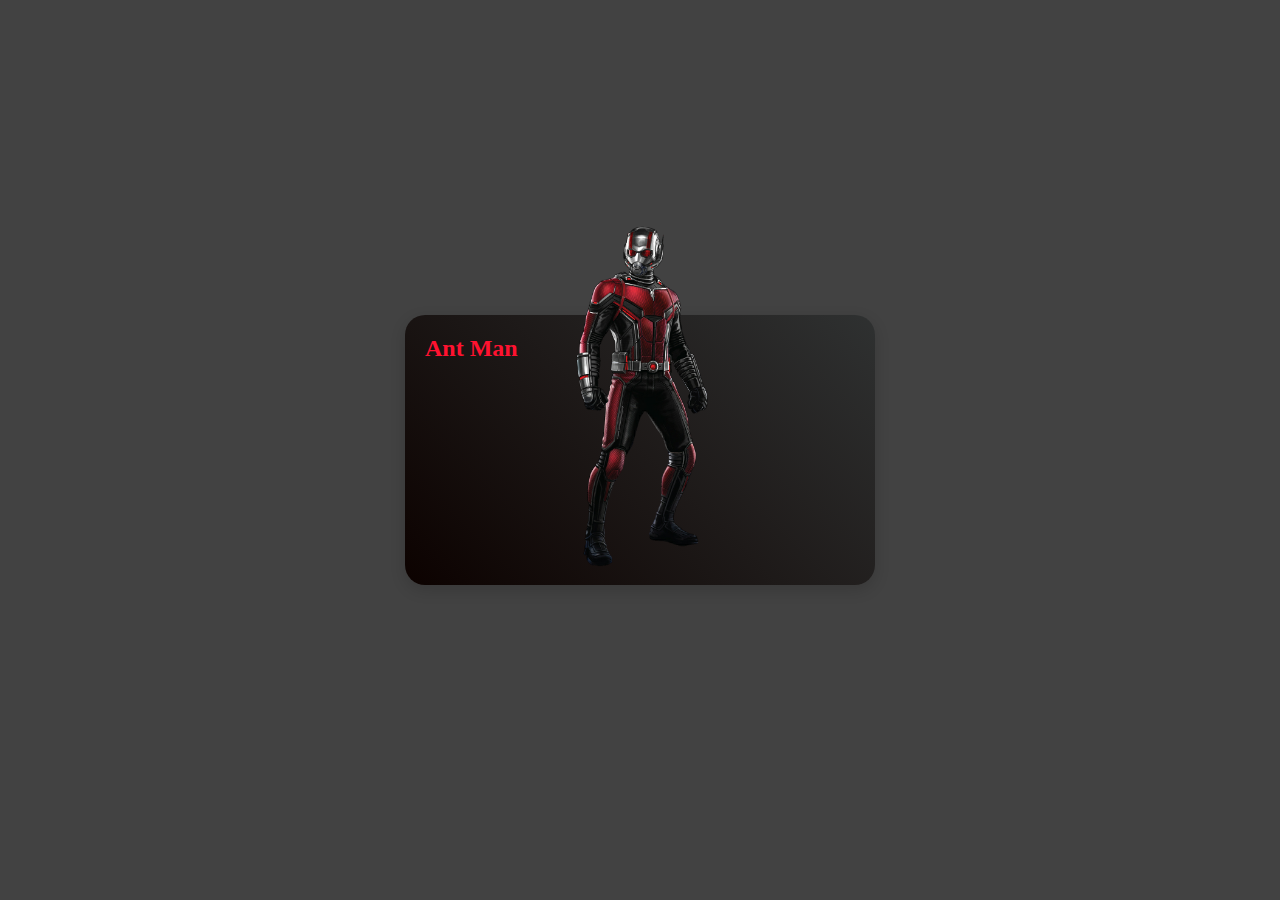
<file: Avengers/Ant man/index.html>
<!DOCTYPE html>
<html>
<head>
	<meta charset="utf-8">
	<title>Ant man</title>
	<meta http-equiv="X-UA-Compatible" content="IE=edge">
	<meta name="viewport" content="width=device-width, initial-scale=1.0">
	<link rel="stylesheet" type="text/css" href="style.css">
	<link rel="preconnect" href="https://fonts.googleapis.com">
<link rel="preconnect" href="https://fonts.gstatic.com" crossorigin>
<link href="https://fonts.googleapis.com/css2?family=Josefin+Sans:wght@100&display=swap" rel="stylesheet">
</head>
<body>

<div class="card">
	<div class="content">
		<h2>Ant Man</h2>
		<p>I'm gonna have to shrink between the molecules to get in there
		-Paul Rudd (Ant Man)</p>

		<a href="file:///C:/Users/dell/Desktop/Sublime%20Text/index/Avengers/iron%20man/index.html">Read More</a>
	</div>
	<img src="images/img.png" alt="Ant man">
</div>

</body>
</html>
</file>
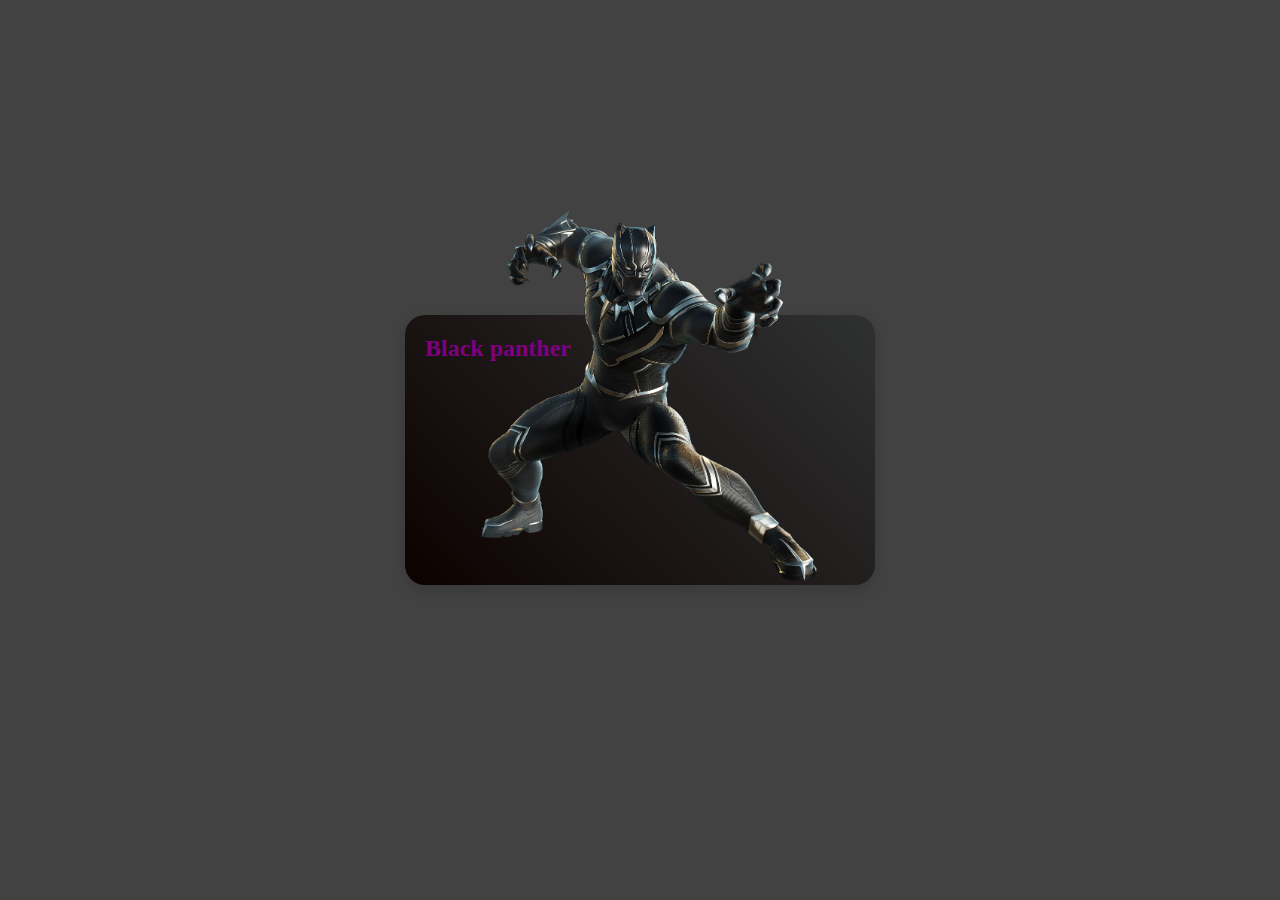
<file: Avengers/black panther/index.html>
<!DOCTYPE html>
<html>
<head>
	<meta charset="utf-8">
	<title>Black panther</title>
	<meta http-equiv="X-UA-Compatible" content="IE=edge">
	<meta name="viewport" content="width=device-width, initial-scale=1.0">
	<link rel="stylesheet" type="text/css" href="style.css">
	<link rel="preconnect" href="https://fonts.googleapis.com">
<link rel="preconnect" href="https://fonts.gstatic.com" crossorigin>
<link href="https://fonts.googleapis.com/css2?family=Josefin+Sans:wght@100&display=swap" rel="stylesheet">
</head>
<body>

<div class="card">
	<div class="content">
		<h2>Black panther</h2>
		<p>Black Panther centers around the crowning of T’Challa, an African prince, as king after his father’s death. -Chadwick Aaron Boseman (Black Panther)</p>

		<a href="C:\Users\dell\Desktop\Sublime Text\index\Avengers\Ant man\index.html">Read More</a>
	</div>
	<img src="images/img.png" alt="black panther">
</div>

</body>
</html>
</file>
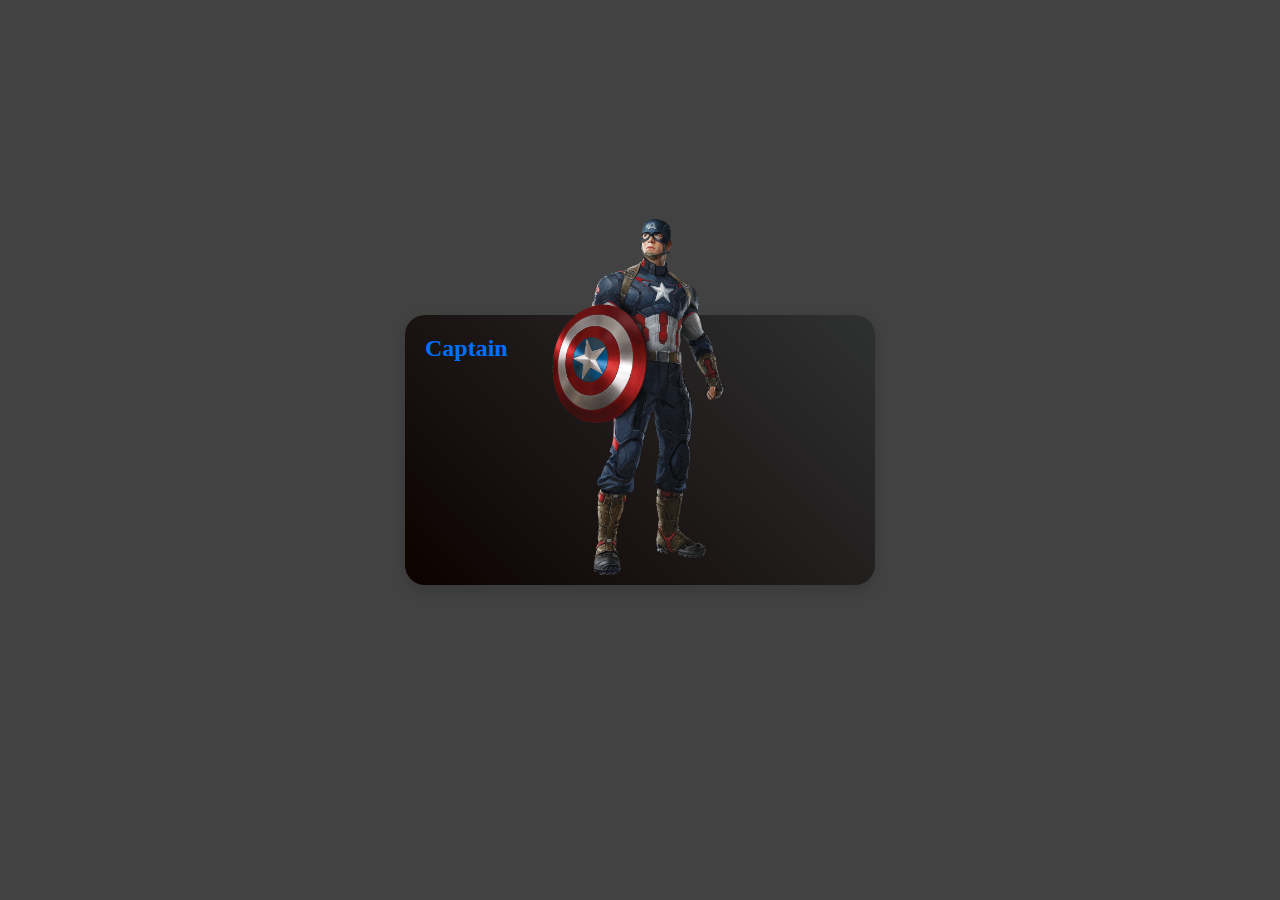
<file: Avengers/captain america/index.html>
<!DOCTYPE html>
<html>
<head>
	<meta charset="utf-8">
	<title>Captain america</title>
	<meta http-equiv="X-UA-Compatible" content="IE=edge">
	<meta name="viewport" content="width=device-width, initial-scale=1.0">
	<link rel="stylesheet" type="text/css" href="style.css">
	<link rel="preconnect" href="https://fonts.googleapis.com">
<link rel="preconnect" href="https://fonts.gstatic.com" crossorigin>
<link href="https://fonts.googleapis.com/css2?family=Josefin+Sans:wght@100&display=swap" rel="stylesheet">
</head>
<body>

<div class="card">
	<div class="content">
		<h2>Captain</h2>
		<p>I don't want to kill anyone, but I don't like bullies; I don't care where they're from." 
		- Christopher Robert Evans (Captain America)</p>

		<a href="file:///C:/Users/dell/Desktop/Sublime%20Text/index/Avengers/Hulk/index.html">Read More</a>
	</div>
	<img src="images/img.png" alt="Captain">
</div>

</body>
</html>
</file>
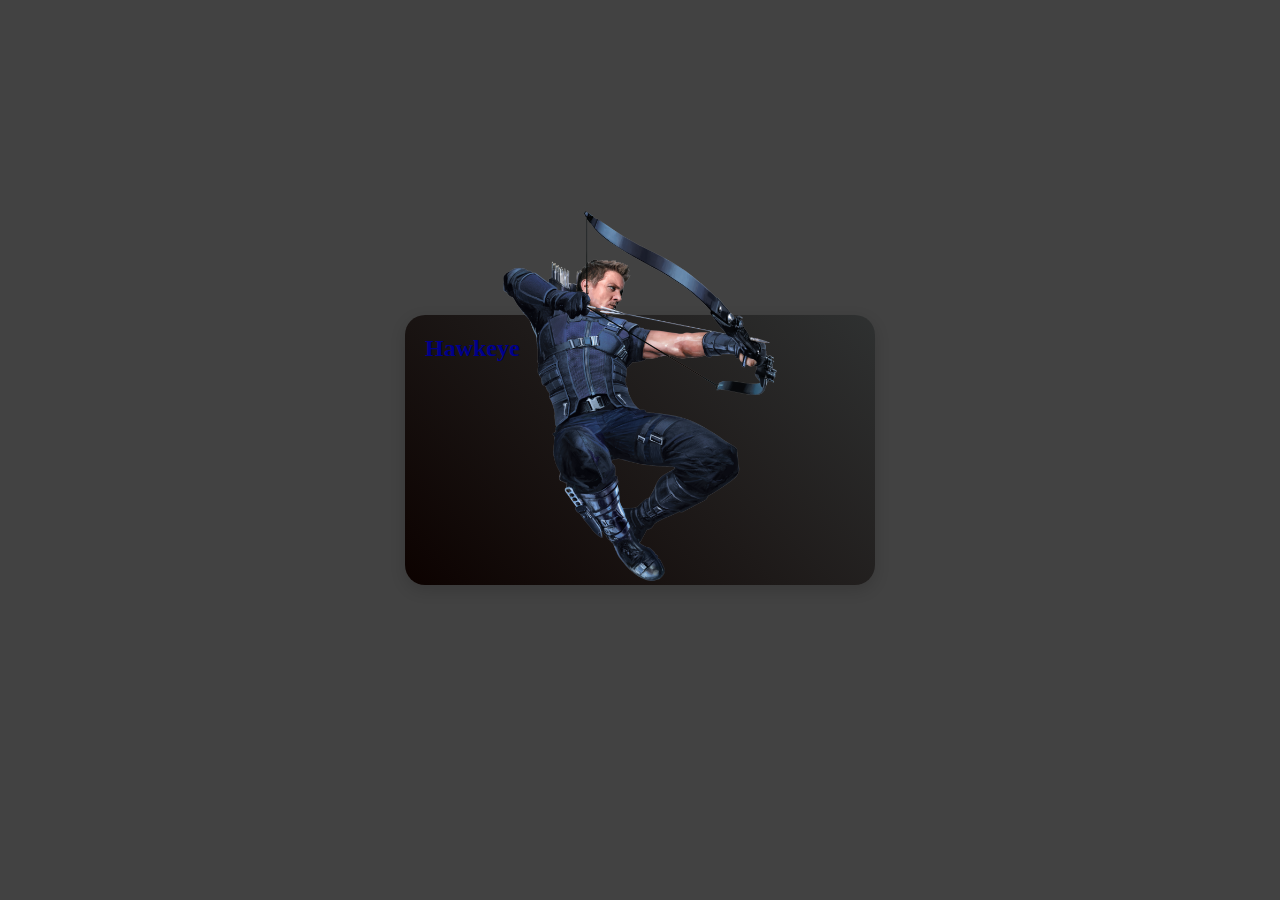
<file: Avengers/hawkaye/index.html>
<!DOCTYPE html>
<html>
<head>
	<meta charset="utf-8">
	<title>Hawkeye</title>
	<meta http-equiv="X-UA-Compatible" content="IE=edge">
	<meta name="viewport" content="width=device-width, initial-scale=1.0">
	<link rel="stylesheet" type="text/css" href="style.css">
	<link rel="preconnect" href="https://fonts.googleapis.com">
<link rel="preconnect" href="https://fonts.gstatic.com" crossorigin>
<link href="https://fonts.googleapis.com/css2?family=Josefin+Sans:wght@100&display=swap" rel="stylesheet">
</head>
<body>

<div class="card">
	<div class="content">
		<h2>Hawkeye</h2>
		<p>If I put an arrow through Loki's eye socket I'd sleep better, I suppose -Jeremy Renner (Hawkeye)</p>

		<a href="file:///C:/Users/dell/Desktop/Sublime%20Text/index/Avengers/spider%20man/index.html">Read More</a>
	</div>
	<img src="images/img.png" alt="Hawkeye">
</div>

</body>
</html>
</file>
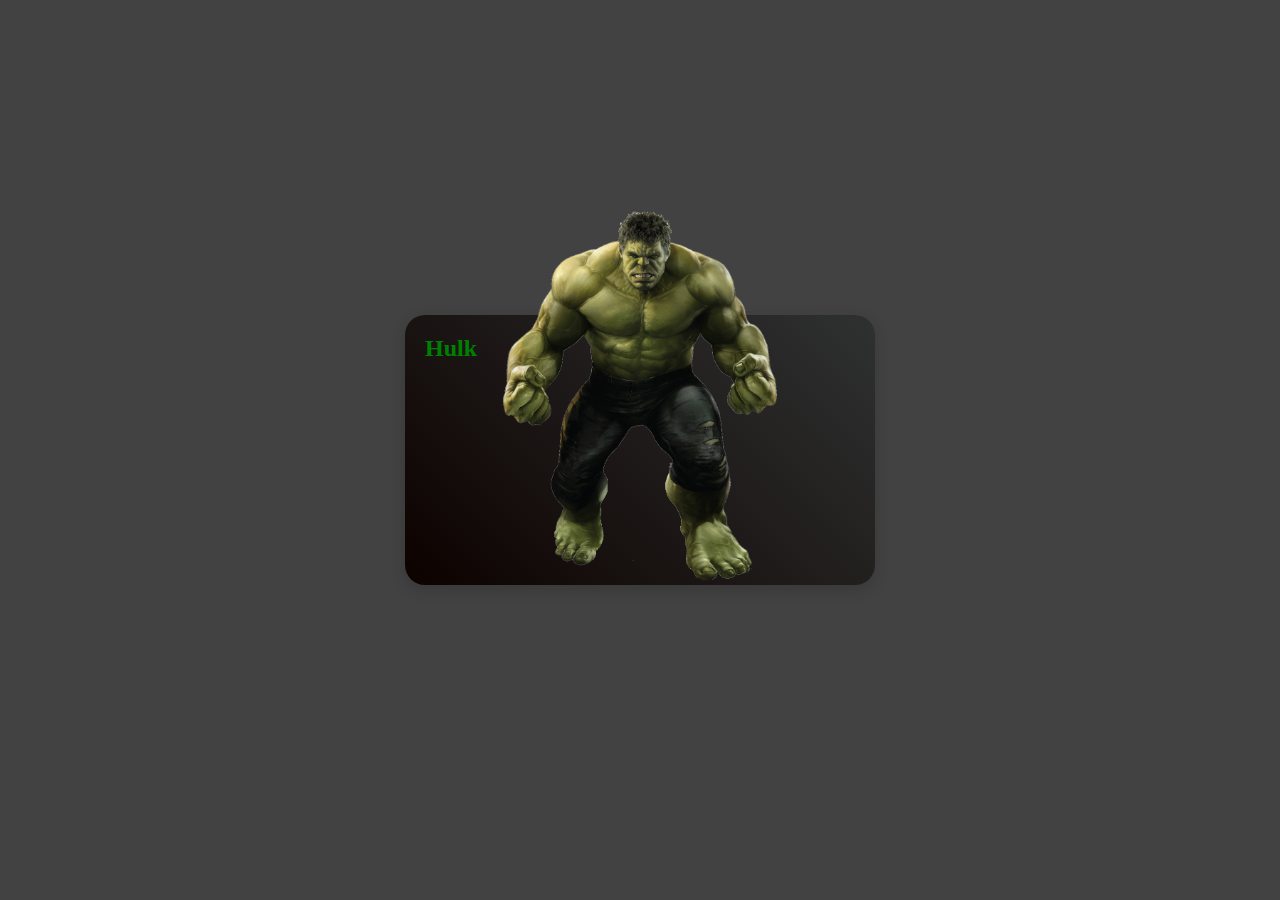
<file: Avengers/Hulk/index.html>
<!DOCTYPE html>
<html>
<head>
	<meta charset="utf-8">
	<title>Hulk</title>
	<meta http-equiv="X-UA-Compatible" content="IE=edge">
	<meta name="viewport" content="width=device-width, initial-scale=1.0">
	<link rel="stylesheet" type="text/css" href="style.css">
	<link rel="preconnect" href="https://fonts.googleapis.com">
<link rel="preconnect" href="https://fonts.gstatic.com" crossorigin>
<link href="https://fonts.googleapis.com/css2?family=Josefin+Sans:wght@100&display=swap" rel="stylesheet">
</head>
<body>

<div class="card">
	<div class="content">
		<h2>Hulk</h2>
		<p>One day when Bruce was working he was exposed to Gamma radiation. When he gets mad, he turns into the hulk
		 -Mark Ruffalo (Hulk)</p>

		<a href="file:///C:/Users/dell/Desktop/Sublime%20Text/index/Avengers/natasha/index.html">Read More</a>
	</div>
	<img src="images/img.png" alt="Hulk">
</div>

</body>
</html>
</file>
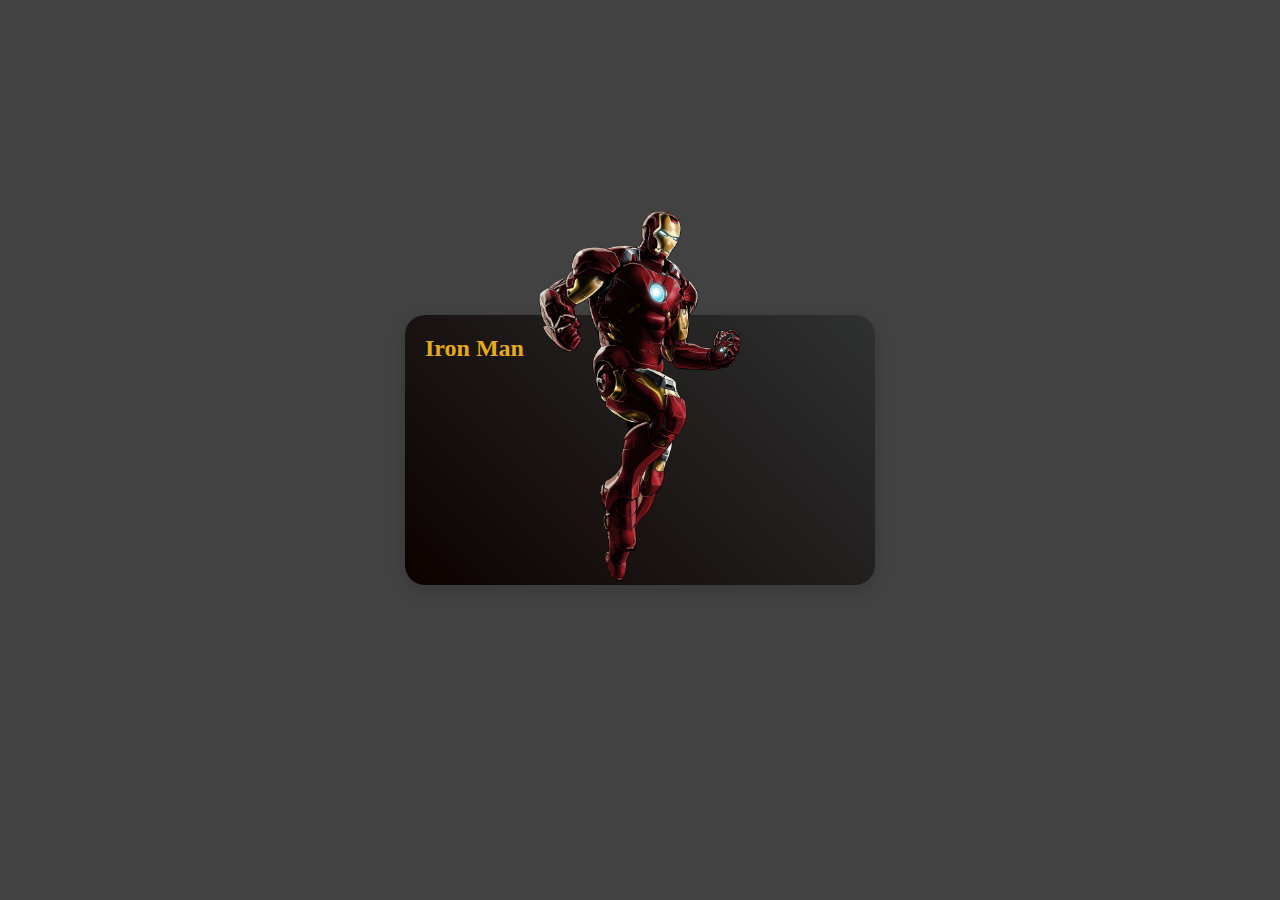
<file: Avengers/iron man/index.html>
<!DOCTYPE html>
<html>
<head>
	<meta charset="utf-8">
	<title>Iron man</title>
	<meta http-equiv="X-UA-Compatible" content="IE=edge">
	<meta name="viewport" content="width=device-width, initial-scale=1.0">
	<link rel="stylesheet" type="text/css" href="style.css">
	<link rel="preconnect" href="https://fonts.googleapis.com">
<link rel="preconnect" href="https://fonts.gstatic.com" crossorigin>
<link href="https://fonts.googleapis.com/css2?family=Josefin+Sans:wght@100&display=swap" rel="stylesheet">
</head>
<body>

<div class="card">
	<div class="content">
		<h2>Iron Man</h2>
		<p>Iron Man. That’s kind of catchy. It’s got a nice ring to it. I mean it’s not technically accurate. The suit’s a gold titanium alloy, but it’s kind of provocative, the imagery anyway.” 
		–Robert John Downey Jr (Iron Man)</p>

		<a href="file:///C:/Users/dell/Desktop/Sublime%20Text/index/Avengers/captain%20america/index.html">Read More</a>
	</div>
	<img src="images/img.png" alt="iron man">
</div>

</body>
</html>
</file>
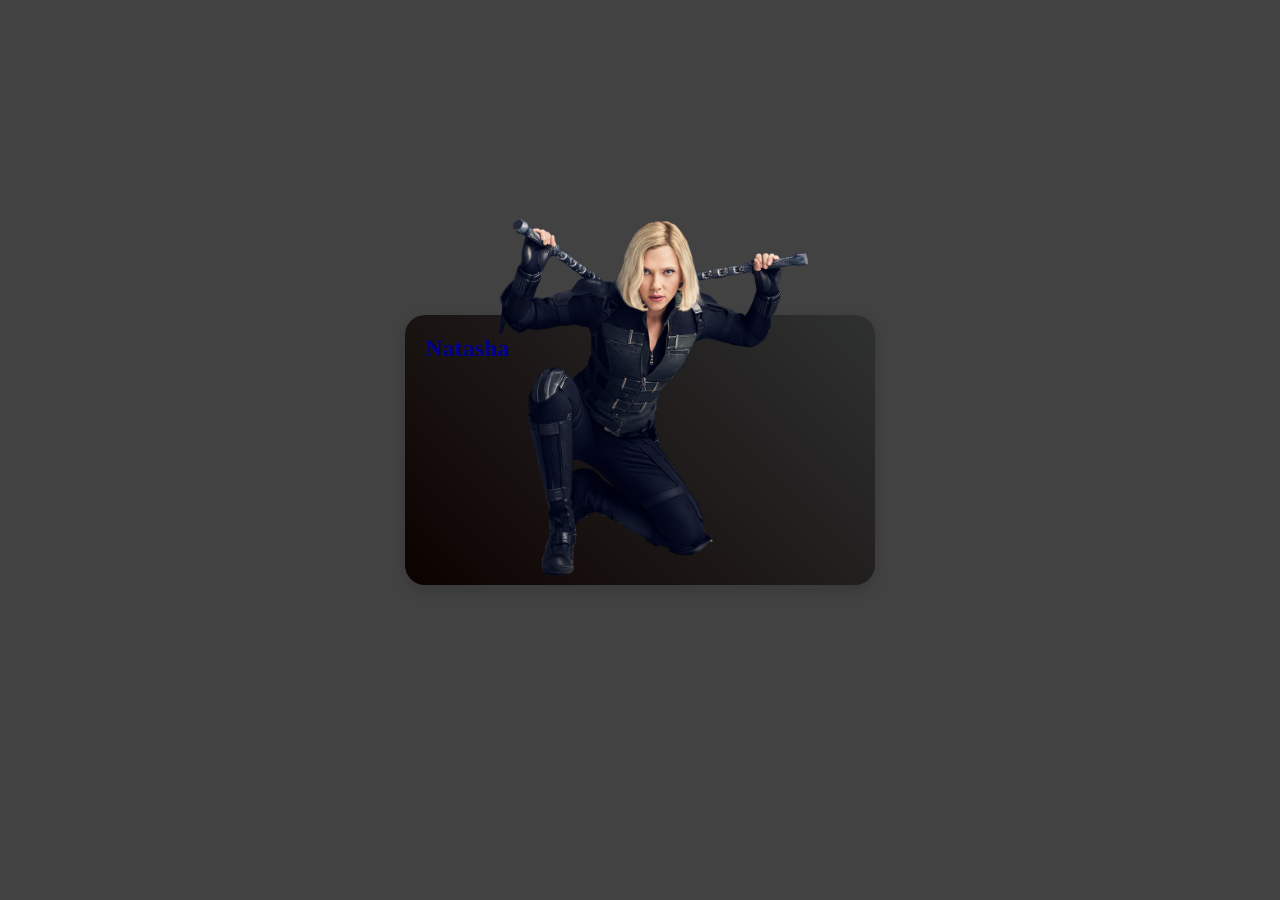
<file: Avengers/natasha/index.html>
<!DOCTYPE html>
<html>
<head>
	<meta charset="utf-8">
	<title>Natasha</title>
	<meta http-equiv="X-UA-Compatible" content="IE=edge">
	<meta name="viewport" content="width=device-width, initial-scale=1.0">
	<link rel="stylesheet" type="text/css" href="style.css">
	<link rel="preconnect" href="https://fonts.googleapis.com">
<link rel="preconnect" href="https://fonts.gstatic.com" crossorigin>
<link href="https://fonts.googleapis.com/css2?family=Josefin+Sans:wght@100&display=swap" rel="stylesheet">
</head>
<body>

<div class="card">
	<div class="content">
		<h2>Natasha</h2>
		<p>At Some Point, We All Have To Choose Between What The World Wants You To Be And Who You Are
		 -Natalia Alianovna (Black Widow)</p>

		<a href="C:\Users\dell\Desktop\Sublime Text\index\Avengers\hawkaye\index.html">Read More</a>
	</div>
	<img src="images/img.png" alt="natasha">
</div>

</body>
</html>
</file>
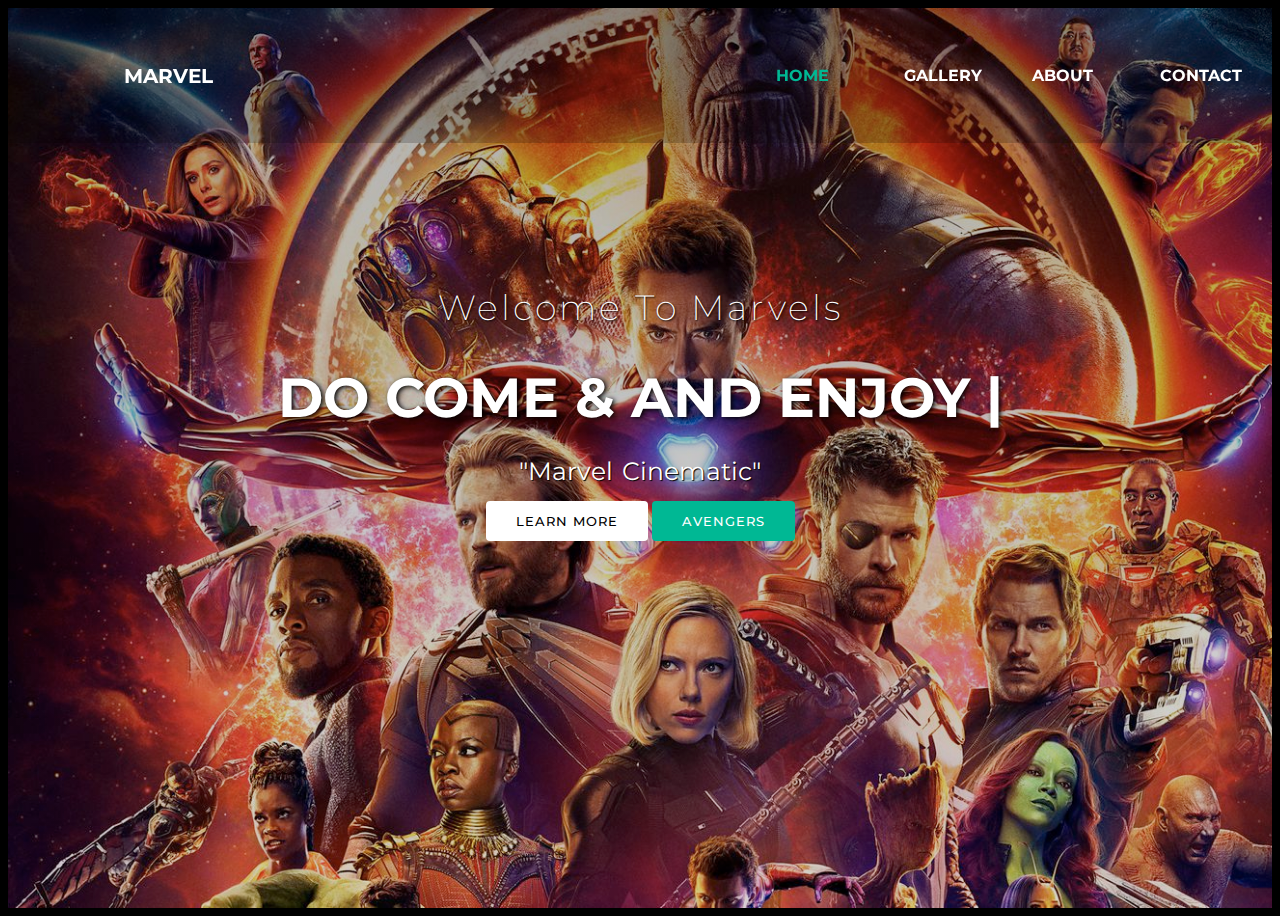
<file: Avengers/official page/index.html>
<!DOCTYPE html>
<html>
<head>
        <title>Avengers</title>
        <link rel="stylesheet" type="text/css" href="style.css">
       <link rel="preconnect" href="https://fonts.googleapis.com">
<link rel="preconnect" href="https://fonts.gstatic.com" crossorigin>
<link href="https://fonts.googleapis.com/css2?family=Montserrat:wght@200&display=swap" rel="stylesheet">
<link rel="stylesheet" href="https://cdnjs.cloudflare.com/ajax/libs/font-awesome/4.7.0/css/font-awesome.min.css">
</head>
<body>
        <header>

<nav>
        <div class="logo"> <h1 style="font-size: 20px;">Marvel</h1> </div>
        <div class="menu">
                <a href="#" target="_blank">Home</a>
                <a href="C:\Users\dell\Desktop\Sublime Text\index\Avengers\iron man\index.html" target="super">gallery</a>
                <a href="https://www.google.com/search?q=avengers+all+movies+see+all&rlz=1C1SQJL_enIN911IN911&sxsrf=ALeKk00tQAyw8N-7acuANzu0erwQb3-uVA%3A1626629868373&ei=7Gb0YMedFqqZ4-EPidie2AU&oq=avengers+all+movies+see+all&gs_lcp=Cgdnd3Mtd2l6EAMyBQghEKABMgUIIRCgAToHCCMQsAMQJzoHCAAQRxCwAzoKCC4QsAMQyAMQQzoCCAA6BggAEBYQHjoICCEQFhAdEB5KBQg4EgExSgQIQRgAUO4cWM00YNc2aAFwAngAgAHKAYgB3QqSAQUwLjguMZgBAKABAaoBB2d3cy13aXrIAQ7AAQE&sclient=gws-wiz&ved=0ahUKEwjHw_C7lO3xAhWqzDgGHQmsB1sQ4dUDCA8&uact=5" target="_blank">about</a>
                <a href="#" target="_blank">contact</a>
        </div>
</nav>

        <main>
                <section>
                        <h3>Welcome To Marvels</h3>
                        <h1>DO COME & AND ENJOY <span class="change_content"> </span> <span style="margin-top: -10px;"> | </span> </h1>
                        <p>"Marvel Cinematic"</p>
                        <a href="https://www.google.com/search?q=avengers+all+movies+see+all&rlz=1C1SQJL_enIN911IN911&sxsrf=ALeKk00tQAyw8N-7acuANzu0erwQb3-uVA%3A1626629868373&ei=7Gb0YMedFqqZ4-EPidie2AU&oq=avengers+all+movies+see+all&gs_lcp=Cgdnd3Mtd2l6EAMyBQghEKABMgUIIRCgAToHCCMQsAMQJzoHCAAQRxCwAzoKCC4QsAMQyAMQQzoCCAA6BggAEBYQHjoICCEQFhAdEB5KBQg4EgExSgQIQRgAUO4cWM00YNc2aAFwAngAgAHKAYgB3QqSAQUwLjguMZgBAKABAaoBB2d3cy13aXrIAQ7AAQE&sclient=gws-wiz&ved=0ahUKEwjHw_C7lO3xAhWqzDgGHQmsB1sQ4dUDCA8&uact=5" target="blur" class="btnone">learn more</a>
                        <a href="C:\Users\dell\Desktop\Sublime Text\index\Avengers\iron man\index.html" class="btntwo" target="blank">Avengers</a>
                </section>
        </main>


</header>
</file>
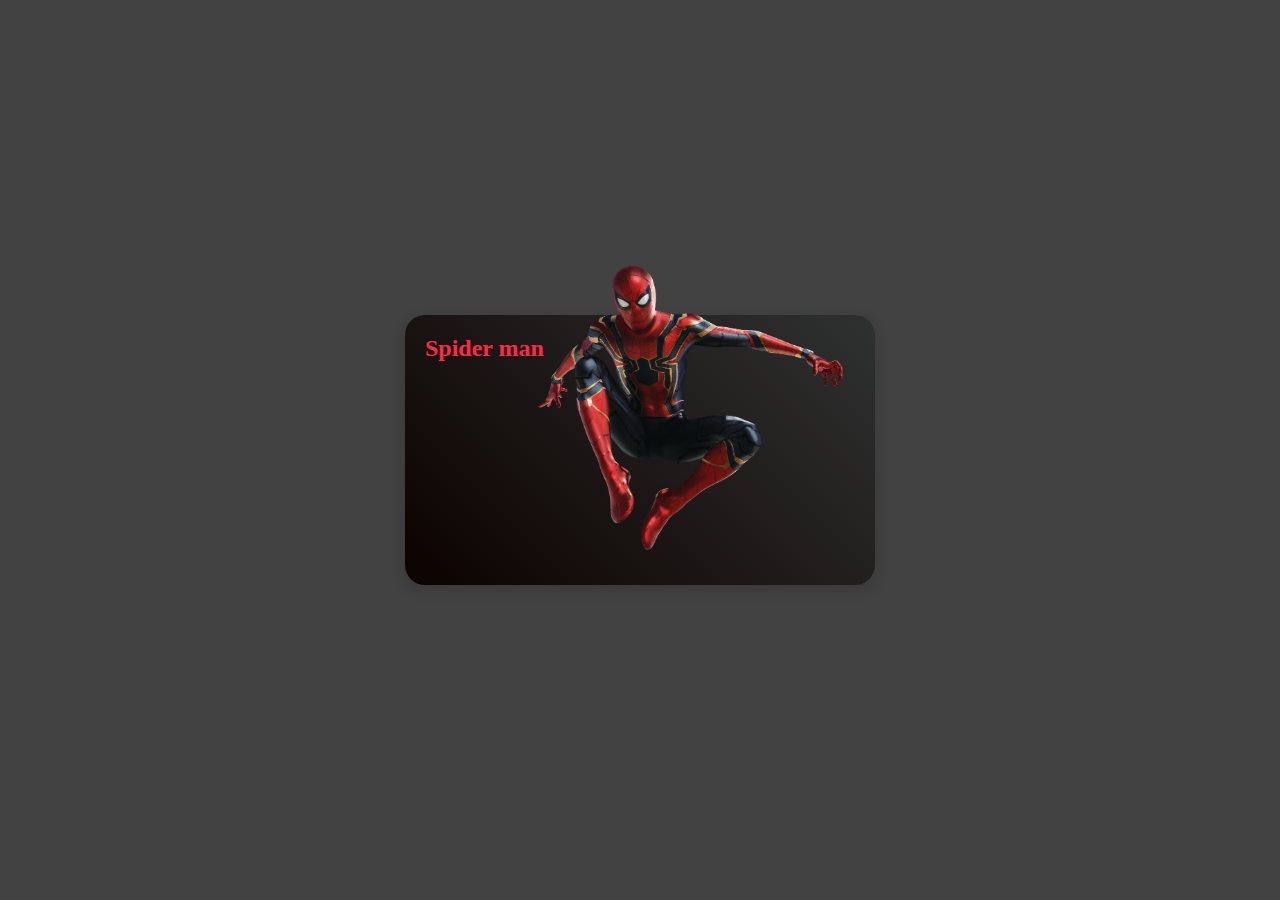
<file: Avengers/spider man/index.html>
<!DOCTYPE html>
<html>
<head>
	<meta charset="utf-8">
	<title>Spider man</title>
	<meta http-equiv="X-UA-Compatible" content="IE=edge">
	<meta name="viewport" content="width=device-width, initial-scale=1.0">
	<link rel="stylesheet" type="text/css" href="style.css">
	<link rel="preconnect" href="https://fonts.googleapis.com">
<link rel="preconnect" href="https://fonts.gstatic.com" crossorigin>
<link href="https://fonts.googleapis.com/css2?family=Josefin+Sans:wght@100&display=swap" rel="stylesheet">
</head>
<body>

<div class="card">
	<div class="content">
		<h2>Spider man</h2>
		<p>When you can do the things that I can, but you don't, and then the bad things happen, they happen because of you. -Tom Holland (Spider Man)</p>

		<a href="C:\Users\dell\Desktop\Sublime Text\index\Avengers\black panther\index.html">Read More</a>
	</div>
	<img src="images/img.png" alt="spider Man">
</div>

</body>
</html>
</file>
<file: Avengers/Ant man/style.css>
@import url('https://fonts.googleapis.com/css2?family=Josefin+Sans:wght@100&display=swap');
 
*{	margin: 0; padding: 0; box-sizing: border-box;}

body{
	height: 100vh;
	font-family: "Girassol", cursive;
  /*  background-color: hsl(0, 0%, 94%);*/
    background: #424242;
    display: flex;
    justify-content: center;
    align-items: center;
}

.card{
	height: 270px;
	min-width: 250px;
	width: 470px;
	background: linear-gradient(45deg, #0c0200, #2f3131);
	box-shadow: rgba(0, 0, 0, 0.15) 0px 5px 15px 0px;
	position: relative;
	padding-left: 20px;
	border-radius: 20px;
	transition: all 0.2s;
	
}

.card img{
	height: 370px;
	max-width: 100%;
	position: absolute;
	top: 30%;
	left: 50%;
	transform: translate(-50%, -50%);
	transition: all 0.2s;
}

.card h2{
	margin-top: 20px;
	color: rgb(255, 18, 48);
}

.card p,a {
	font-family: "Josefin Sans", sans-serif;
	opacity: 0;
}

.card p{
	width: 200px;
	margin-bottom: 25px;
	color:white;
}

.card a{
	text-decoration: none;
	text-transform: uppercase;
	color: #0c0200;
	background-color: rgb(255, 18, 48);
	padding: 5px 10px;
	font-weight: bold;
	border-radius: 5px;
	cursor: pointer;
}

.card a:hover{
	color: #0c0200;
	background-color: #fff ;
}

.card:hover img{
left:82%;
height: 400px;
top: 40%;
}

.card:hover h2{
	font-size: 40px;
	margin-bottom: 10px;
	letter-spacing: 5px;
}

.card:hover p,
.card:hover a{
	opacity: 1;
}
</file>
<file: Avengers/black panther/style.css>
@import url('https://fonts.googleapis.com/css2?family=Josefin+Sans:wght@100&display=swap');
 
*{	margin: 0; padding: 0; box-sizing: border-box;}

body{
	height: 100vh;
	font-family: "Girassol", cursive;
  /*  background-color: hsl(0, 0%, 94%);*/
    background: #424242;
    display: flex;
    justify-content: center;
    align-items: center;
}

.card{
	height: 270px;
	min-width: 250px;
	width: 470px;
	background: linear-gradient(45deg, #0c0200, #2f3131);
	box-shadow: rgba(0, 0, 0, 0.15) 0px 5px 15px 0px;
	position: relative;
	padding-left: 20px;
	border-radius: 20px;
	transition: all 0.2s;
	
}

.card img{
	height: 370px;
	max-width: 100%;
	position: absolute;
	top: 30%;
	left: 52%;
	transform: translate(-50%, -50%);
	transition: all 0.2s;
}

.card h2{
	margin-top: 20px;
	color: purple;
}

.card p,a {
	font-family: "Josefin Sans", sans-serif;
	opacity: 0;
}

.card p{
	width: 200px;
	margin-bottom: 25px;
	color:white;
}

.card a{
	text-decoration: none;
	text-transform: uppercase;
	color: #0c0200;
	background-color: purple;
	padding: 5px 10px;
	font-weight: bold;
	border-radius: 5px;
	cursor: pointer;
}

.card a:hover{
	color: #0c0200;
	background-color: #fff ;
}

.card:hover img{
left:90%;
height: 400px;
top: 40%;
}

.card:hover h2{
	font-size: 40px;
	margin-bottom: 10px;
	letter-spacing: 5px;
}

.card:hover p,
.card:hover a{
	opacity: 1;
}
</file>
<file: Avengers/captain america/style.css>
@import url('https://fonts.googleapis.com/css2?family=Josefin+Sans:wght@100&display=swap');
 
*{	margin: 0; padding: 0; box-sizing: border-box;}

body{
	height: 100vh;
	font-family: "Girassol", cursive;
  /*  background-color: hsl(0, 0%, 94%);*/
    background: #424242;
    display: flex;
    justify-content: center;
    align-items: center;
}

.card{
	height: 270px;
	min-width: 250px;
	width: 470px;
	background: linear-gradient(45deg, #0c0200, #2f3131);
	box-shadow: rgba(0, 0, 0, 0.15) 0px 5px 15px 0px;
	position: relative;
	padding-left: 20px;
	border-radius: 20px;
	transition: all 0.2s;
	
}

.card img{
	height: 370px;
	max-width: 100%;
	position: absolute;
	top: 30%;
	left: 50%;
	transform: translate(-50%, -50%);
	transition: all 0.2s;
}

.card h2{
	margin-top: 20px;
	color: #0070fa;
}

.card p,a {
	font-family: "Josefin Sans", sans-serif;
	opacity: 0;
}

.card p{
	width: 200px;
	margin-bottom: 25px;
	color:white;
}

.card a{
	text-decoration: none;
	text-transform: uppercase;
	color: #0c0200;
	background-color: #0070fa;
	padding: 5px 10px;
	font-weight: bold;
	border-radius: 5px;
	cursor: pointer;
}

.card a:hover{
	color: #0c0200;
	background-color: #fff ;
}

.card:hover img{
left:82%;
height: 400px;
top: 40%;
}

.card:hover h2{
	font-size: 40px;
	margin-bottom: 10px;
	letter-spacing: 5px;
}

.card:hover p,
.card:hover a{
	opacity: 1;
}
</file>
<file: Avengers/hawkaye/style.css>
@import url('https://fonts.googleapis.com/css2?family=Josefin+Sans:wght@100&display=swap');
 
*{	margin: 0; padding: 0; box-sizing: border-box;}

body{
	height: 100vh;
	font-family: "Girassol", cursive;
  /*  background-color: hsl(0, 0%, 94%);*/
    background: #424242;
    display: flex;
    justify-content: center;
    align-items: center;
}

.card{
	height: 270px;
	min-width: 250px;
	width: 470px;
	background: linear-gradient(45deg, #0c0200, #2f3131);
	box-shadow: rgba(0, 0, 0, 0.15) 0px 5px 15px 0px;
	position: relative;
	padding-left: 20px;
	border-radius: 20px;
	transition: all 0.2s;
	
}

.card img{
	height: 370px;
	max-width: 100%;
	position: absolute;
	top: 30%;
	left: 50%;
	transform: translate(-50%, -50%);
	transition: all 0.2s;
}

.card h2{
	margin-top: 20px;
	color: darkblue;
}

.card p,a {
	font-family: "Josefin Sans", sans-serif;
	opacity: 0;
}

.card p{
	width: 200px;
	margin-bottom: 25px;
	color:white;
}

.card a{
	text-decoration: none;
	text-transform: uppercase;
	color: #0c0200;
	background-color: darkblue;
	padding: 5px 10px;
	font-weight: bold;
	border-radius: 5px;
	cursor: pointer;
}

.card a:hover{
	color: #0c0200;
	background-color: #fff ;
}

.card:hover img{
left:82%;
height: 400px;
top: 40%;
}

.card:hover h2{
	font-size: 40px;
	margin-bottom: 10px;
	letter-spacing: 5px;
}

.card:hover p,
.card:hover a{
	opacity: 1;
}
</file>
<file: Avengers/Hulk/style.css>
@import url('https://fonts.googleapis.com/css2?family=Josefin+Sans:wght@100&display=swap');
 
*{	margin: 0; padding: 0; box-sizing: border-box;}

body{
	height: 100vh;
	font-family: "Girassol", cursive;
  /*  background-color: hsl(0, 0%, 94%);*/
    background: #424242;
    display: flex;
    justify-content: center;
    align-items: center;
}

.card{
	height: 270px;
	min-width: 250px;
	width: 470px;
	background: linear-gradient(45deg, #0c0200, #2f3131);
	box-shadow: rgba(0, 0, 0, 0.15) 0px 5px 15px 0px;
	position: relative;
	padding-left: 20px;
	border-radius: 20px;
	transition: all 0.2s;
	
}

.card img{
	height: 370px;
	max-width: 100%;
	position: absolute;
	top: 30%;
	left: 50%;
	transform: translate(-50%, -50%);
	transition: all 0.2s;
}

.card h2{
	margin-top: 20px;
	color: green;
}

.card p,a {
	font-family: "Josefin Sans", sans-serif;
	opacity: 0;
}

.card p{
	width: 200px;
	margin-bottom: 25px;
	color:white;
}

.card a{
	text-decoration: none;
	text-transform: uppercase;
	color: #0c0200;
	background-color: green;
	padding: 5px 10px;
	font-weight: bold;
	border-radius: 5px;
	cursor: pointer;
}

.card a:hover{
	color: #0c0200;
	background-color: #fff ;
}

.card:hover img{
left:82%;
height: 400px;
top: 40%;
}

.card:hover h2{
	font-size: 40px;
	margin-bottom: 10px;
	letter-spacing: 5px;
}

.card:hover p,
.card:hover a{
	opacity: 1;
}
</file>
<file: Avengers/iron man/style.css>
@import url('https://fonts.googleapis.com/css2?family=Josefin+Sans:wght@100&display=swap');
 
*{	margin: 0; padding: 0; box-sizing: border-box;}

body{
	height: 100vh;
	font-family: "Girassol", cursive;
  /*  background-color: hsl(0, 0%, 94%);*/
    background: #424242;
    display: flex;
    justify-content: center;
    align-items: center;
}

.card{
	height: 270px;
	min-width: 250px;
	width: 470px;
	background: linear-gradient(45deg, #0c0200, #2f3131);
	box-shadow: rgba(0, 0, 0, 0.15) 0px 5px 15px 0px;
	position: relative;
	padding-left: 20px;
	border-radius: 20px;
	transition: all 0.2s;
	
}

.card img{
	height: 370px;
	max-width: 100%;
	position: absolute;
	top: 30%;
	left: 50%;
	transform: translate(-50%, -50%);
	transition: all 0.2s;
}

.card h2{
	margin-top: 20px;
	color: #e5aa1d;
}

.card p,a {
	font-family: "Josefin Sans", sans-serif;
	opacity: 0;
}

.card p{
	width: 200px;
	margin-bottom: 25px;
	color:white;
}

.card a{
	text-decoration: none;
	text-transform: uppercase;
	color: #0c0200;
	background-color: #e5aa1d ;
	padding: 5px 10px;
	font-weight: bold;
	border-radius: 5px;
	cursor: pointer;
}

.card a:hover{
	color: #0c0200;
	background-color: #fff ;
}

.card:hover img{
left:82%;
height: 400px;
top: 40%;
}

.card:hover h2{
	font-size: 40px;
	margin-bottom: 10px;
	letter-spacing: 5px;
}

.card:hover p,
.card:hover a{
	opacity: 1;
}
</file>
<file: Avengers/natasha/style.css>
@import url('https://fonts.googleapis.com/css2?family=Josefin+Sans:wght@100&display=swap');
 
*{	margin: 0; padding: 0; box-sizing: border-box;}

body{
	height: 100vh;
	font-family: "Girassol", cursive;
  /*  background-color: hsl(0, 0%, 94%);*/
    background: #424242;
    display: flex;
    justify-content: center;
    align-items: center;
}

.card{
	height: 270px;
	min-width: 250px;
	width: 470px;
	background: linear-gradient(45deg, #0c0200, #2f3131);
	box-shadow: rgba(0, 0, 0, 0.15) 0px 5px 15px 0px;
	position: relative;
	padding-left: 20px;
	border-radius: 20px;
	transition: all 0.2s;
	
}

.card img{
	height: 370px;
	max-width: 100%;
	position: absolute;
	top: 30%;
	left: 50%;
	transform: translate(-50%, -50%);
	transition: all 0.2s;
}

.card h2{
	margin-top: 20px;
	color: darkblue;
}

.card p,a {
	font-family: "Josefin Sans", sans-serif;
	opacity: 0;
}

.card p{
	width: 200px;
	margin-bottom: 25px;
	color:white;
}

.card a{
	text-decoration: none;
	text-transform: uppercase;
	color: #0c0200;
	background-color: darkblue;
	padding: 5px 10px;
	font-weight: bold;
	border-radius: 5px;
	cursor: pointer;
}

.card a:hover{
	color: #0c0200;
	background-color: #fff ;
}

.card:hover img{
left:82%;
height: 400px;
top: 40%;
}

.card:hover h2{
	font-size: 40px;
	margin-bottom: 10px;
	letter-spacing: 5px;
}

.card:hover p,
.card:hover a{
	opacity: 1;
}
</file>
<file: Avengers/official page/style.css>
** {
  margin: 0;
  padding: 0;
  box-sizing: border-box;
}

body{
	background-color: black;
	font-family: 'Montserrat', sans-serif;
}

div.gallery {
  margin: 4px;
  float: left;
  width: 40%;
margin-left: 80px;
padding-bottom: 15px;
}



div.gallery img:hover {
    box-shadow: rgba(100, 100, 111, 0.9) 0px 7px 29px 0px;
}

div.gallery img {
  width: 90%;
  height: 100vh
  height: auto;
}

div.desc {
  padding: 15px;
  text-align: center;
   color: white;
}  

header {
  width: 100%;
  height: 100vh;
  background-image: linear-gradient(rgba(0, 0, 0, 0.3), rgba(0, 0, 0, 0.15)),
    url("images/img.jpg");
  background-repeat: no-repeat;
  background-size: cover;
  width:100%;
  height: 100vh;
}

.div1 img{
width: 100%;
height: 60vh;
margin-left: 20px;
}

.main1 h1{
padding-bottom: 550px;
margin-right: 40px;
}

nav {
  width: 100%;
  height: 15vh;
  background: rgba(0, 0, 0, 0.2);
  color: white;
  display: flex;
  justify-content: space-between;
  align-items: center;
  text-transform: uppercase;
  position: fixed;
}

.colapse img{
	width: 50%; height: 60vh;
}

nav .logo {
  width: 25%;
  text-align: center;
  /*background: red;*/
}

nav .menu {
  width: 40%;
  display: flex;
  justify-content: space-around;
}

nav .menu a {
  width: 25%;
  text-decoration: none;
  color: white;
  font-weight: bold;
}

nav .menu a:first-child {
  color: #00b894;
}

main {
  width: 100%;
  height: 85vh;
  display: flex;
  justify-content: center;
  align-items: center;
  text-align: center;
  color: white;
}

section h3 {
  font-size: 35px;
  font-weight: 200;
  letter-spacing: 3px;
  text-shadow: 1px 1px 2px black;
}

section h1 {
  margin: 30px 0 20px 0;
  font-size: 55px;
  font-weight: 700;
  text-shadow: 2px 1px 5px black;
  text-transform: uppercase;
}

section p {
  font-size: 25px;
  word-spacing: 2px;
  margin-bottom: 25px;
  text-shadow: 1px 1px 1px black;
}

section a {
  padding: 12px 30px;
  border-radius: 4px;
  outline: none;
  text-transform: uppercase;
  font-size: 13px;
  font-weight: 500;
  text-decoration: none;
  letter-spacing: 1px;
  transition: all 0.5s ease;
}

section .btnone {
  /*background: #00b894;*/
  background: #fff;
  color: #000;
}

.btnone:hover {
  background: #00b894;
  color: white;
}

section .btntwo {
  background: #00b894;
  color: white;
}

.btntwo:hover {
  background: #fff;
  color: #000;
}
.change_content:after {
  content: "";
  animation: changetext 10s infinite linear;
  color: #00b894;
}

@keyframes changetext {
  0% {
    content: "Captain America: The First Avenger";
  }
  20% {
    content: "Avengers";
  }
  35% {
    content: "Avengers Age Of Ultron";
  }
  60% {
    content: "Avengers Infinity War";
  }
  80% {
    content: "Avengers Endgame";
  }
  100% {
    content: "Loki Web Series";
  }
}
</file>
<file: Avengers/spider man/style.css>
@import url('https://fonts.googleapis.com/css2?family=Josefin+Sans:wght@100&display=swap');
 
*{	margin: 0; padding: 0; box-sizing: border-box;}

body{
	height: 100vh;
	font-family: "Girassol", cursive;
  /*  background-color: hsl(0, 0%, 94%);*/
    background: #424242;
    display: flex;
    justify-content: center;
    align-items: center;
}

.card{
	height: 270px;
	min-width: 250px;
	width: 470px;
	background: linear-gradient(45deg, #0c0200, #2f3131);
	box-shadow: rgba(0, 0, 0, 0.15) 0px 5px 15px 0px;
	position: relative;
	padding-left: 20px;
	border-radius: 20px;
	transition: all 0.2s;
	
}

.card img{
	height: 370px;
	max-width: 100%;
	position: absolute;
	top: 30%;
	left: 60%;
	transform: translate(-50%, -50%);
	transition: all 0.2s;
}

.card h2{
	margin-top: 20px;
	color: rgb(255, 41, 71);
}

.card p,a {
	font-family: "Josefin Sans", sans-serif;
	opacity: 0;
}

.card p{
	width: 200px;
	margin-bottom: 25px;
	color:white;
}

.card a{
	text-decoration: none;
	text-transform: uppercase;
	color: #0c0200;
	background-color: rgb(255, 41, 71);
	padding: 5px 10px;
	font-weight: bold;
	border-radius: 5px;
	cursor: pointer;
}

.card a:hover{
	color: #0c0200;
	background-color: #fff ;
}

.card:hover img{
left:90%;
height: 400px;
top: 40%;
}

.card:hover h2{
	font-size: 40px;
	margin-bottom: 10px;
	letter-spacing: 5px;
}

.card:hover p,
.card:hover a{
	opacity: 1;
}
</file>
